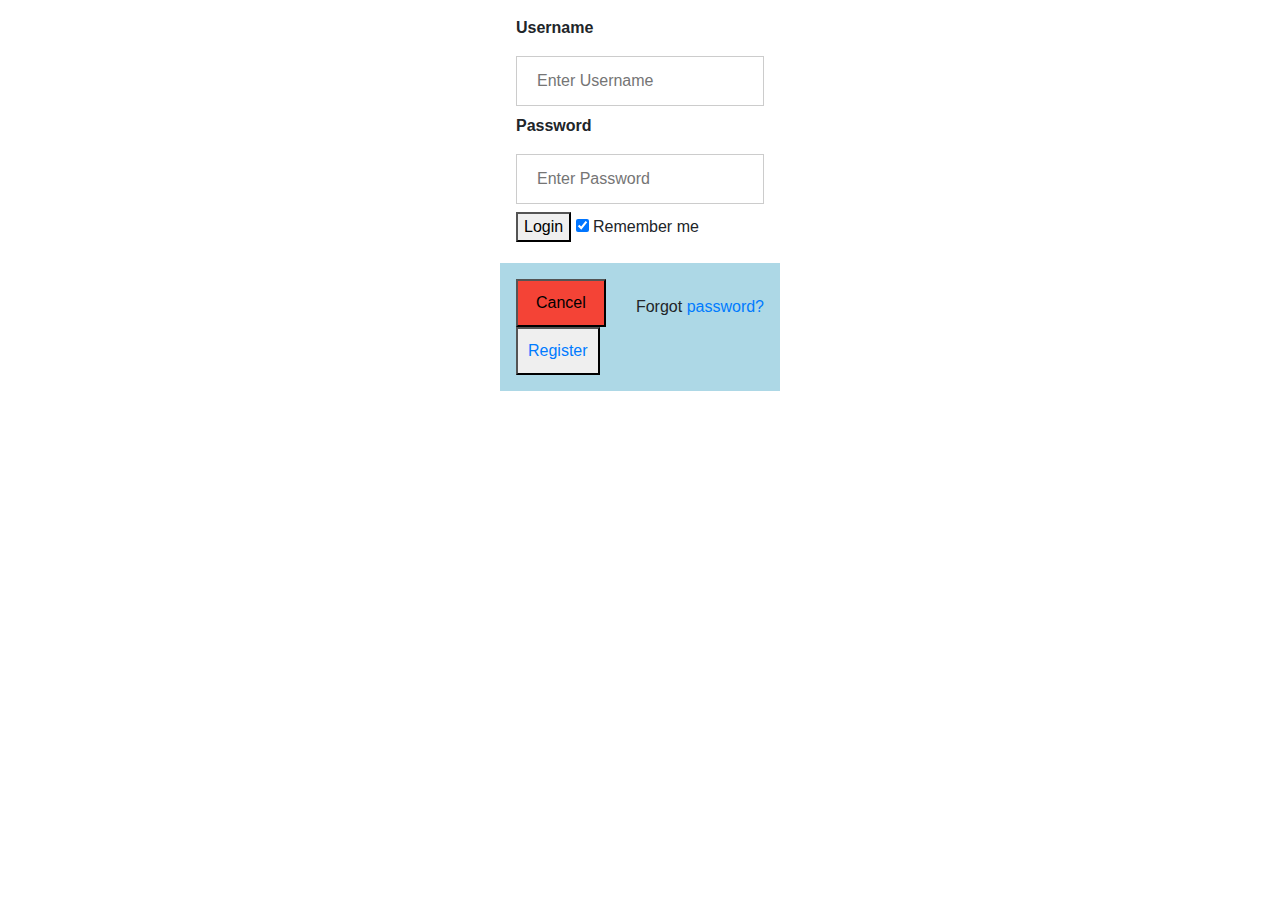
<file: application/index.html>
<!DOCTYPE html>
<html lang="en">
<head>
    <meta charset="UTF-8">
    <meta name="viewport" content="width=device-width, initial-scale=1.0">
    <meta http-equiv="X-UA-Compatible" content="ie=edge">
    <link rel="stylesheet" href="https://stackpath.bootstrapcdn.com/bootstrap/4.1.3/css/bootstrap.min.css">
    <style>
  form{
      padding-left:500px;
      padding-right:500px;
  }
  input[type=text], input[type=password] {
    width: 100%;
    padding: 12px 20px;
    margin: 8px 0;
    display: inline-block;
    border: 1px solid #ccc;
    box-sizing: border-box;
  }
  * {
          box-sizing: border-box;
        }
        
  button:first {
    background-color: rgb(76, 155, 175);
    color: white;
    padding: 14px 20px;
    margin: 8px 0;
    cursor: pointer;
    width: 100%;
}
.register{
 padding:10px;
}
button:hover {
  opacity: 0.8;
}


.cancel {
  width: auto;
  padding: 10px 18px;
  background-color: #f44336;
}
.container {
    padding: 16px;
  }
  
  span.psw {
    float: right;
    padding-top: 16px;
  }
  @media screen and (max-width: 100px) {
    span.psw {
       display: block;
       float: none;
    }
    .cancel {
       width: 100%;
    }
  }
    </style>
    <title>Document</title>
</head>
<body>
    <form>
      
        <div class="container">
          <label for="uname"><b>Username</b></label>
          <input type="text" placeholder="Enter Username" name="uname" required>
      
          <label for="psw"><b>Password</b></label>
          <input type="password" placeholder="Enter Password" name="psw" required>
      
          <button type="submit">Login</button>
          <label>
            <input type="checkbox" checked="checked" name="remember"> Remember me
          </label>
        </div>
      
        <div class="container" style="background-color:lightblue">
            <button type="button" class="cancel">Cancel</button>
            <span class="psw">Forgot <a href="#">password?</a></span>
            <button type="button" class="register"><a href="register.html">Register</a></button>
            </div>
      </form>
      
</body>
</html>
</file>
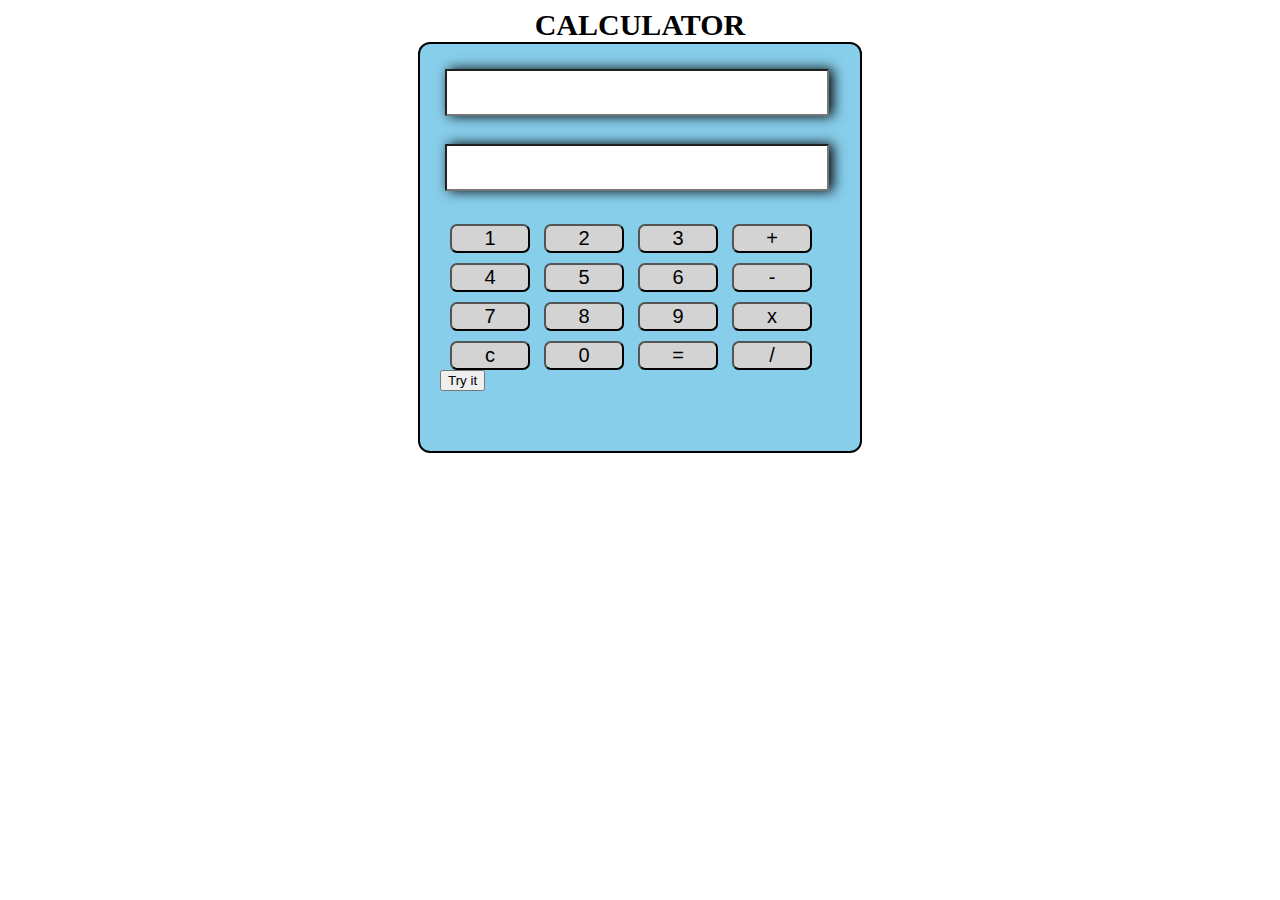
<file: calc/index.html>
<!DOCTYPE html>
<html>
    <head>
        <title>Calculator</title>
          <link rel="stylesheet" href="calc.css">
          <script>
            function myfunction()
            {
              alert("calculator");
            }
          </script>
    </head>
    <body>
     <div id="heading">
       <center>CALCULATOR</center>
       </div>
        <div id="calc-contain">
        
  
          <form name="calculator">
            
            <input type="text" name="answer"/> <br>
            <input type="text" name="result" />
            <br>
            
            <input type="button" value=" 1 " onclick="calculator.answer.value += '1'" />
            <input type="button" value=" 2 " onclick="calculator.answer.value += '2'" />
            <input type="button" value=" 3 " onclick="calculator.answer.value += '3'" />
            <input type="button" value=" + " onclick="calculator.answer.value += '+'" />
            <br/>
            
            <input type="button" value=" 4 " onclick="calculator.answer.value += '4'" />
            <input type="button" value=" 5 " onclick="calculator.answer.value += '5'" />
            <input type="button" value=" 6 " onclick="calculator.answer.value += '6'" />
            <input type="button" value=" - " onclick="calculator.answer.value += '-'" />
            </br>
          
            <input type="button" value=" 7 " onclick="calculator.answer.value += '7'" />
            <input type="button" value=" 8 " onclick="calculator.answer.value += '8'" />
            <input type="button" value=" 9 " onclick="calculator.answer.value += '9'" />
            <input type="button" value=" x " onclick="calculator.answer.value += '*'" />
            </br>
        
            <input type="button" value=" c " onclick="calculator.answer.value = ''"/>
            <input type="button" value=" 0 " onclick="calculator.answer.value += '0'" />
            <input type="button" value=" = " onclick="calculator.result.value = eval(calculator.answer.value)" onblur="calculator.result.value=''" />
            <input type="button" value=" / " onclick="calculator.answer.value += '/'" />
            </br>
               <button onclick="myFunction()">Try it</button>
          
          </form>
        </div>
    </body>
</html>
</file>
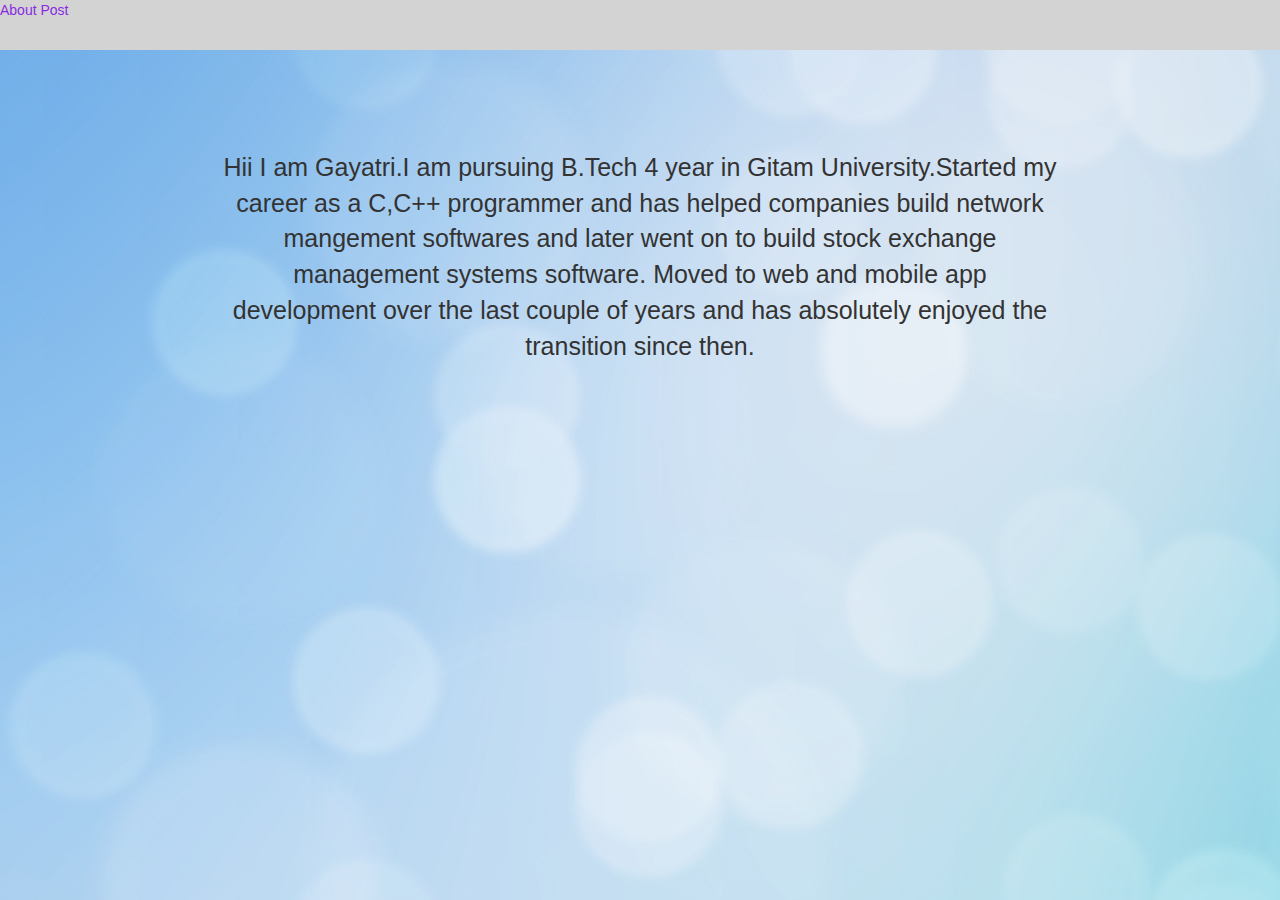
<file: virtusa/index.html>
<!DOCTYPE html>
<html lang="en">
<head>
    <meta charset="UTF-8">
    <meta name="viewport" content="width=device-width, initial-scale=1.0">
    <link rel="stylesheet" href="https://maxcdn.bootstrapcdn.com/bootstrap/3.3.7/css/bootstrap.min.css">
    <meta http-equiv="X-UA-Compatible" content="ie=edge">
    <link rel="stylesheet" href="style.css">
    <title>Document</title>
    <header>
        <a href="About.html">About</a>
 <a href="Biography.html">Post</a>

    </header>
</head>
<body>
    <div class="container">
        <div>
                Hii I am Gayatri.I am pursuing B.Tech 4 year in Gitam University.Started my career as a C,C++ programmer and has helped companies build network mangement softwares and later went on to build stock exchange management systems software. Moved to web and mobile app development over the last couple of years and has absolutely enjoyed the transition since then.
        </div>
    
     </body>
    </div>
    
</html>
</file>
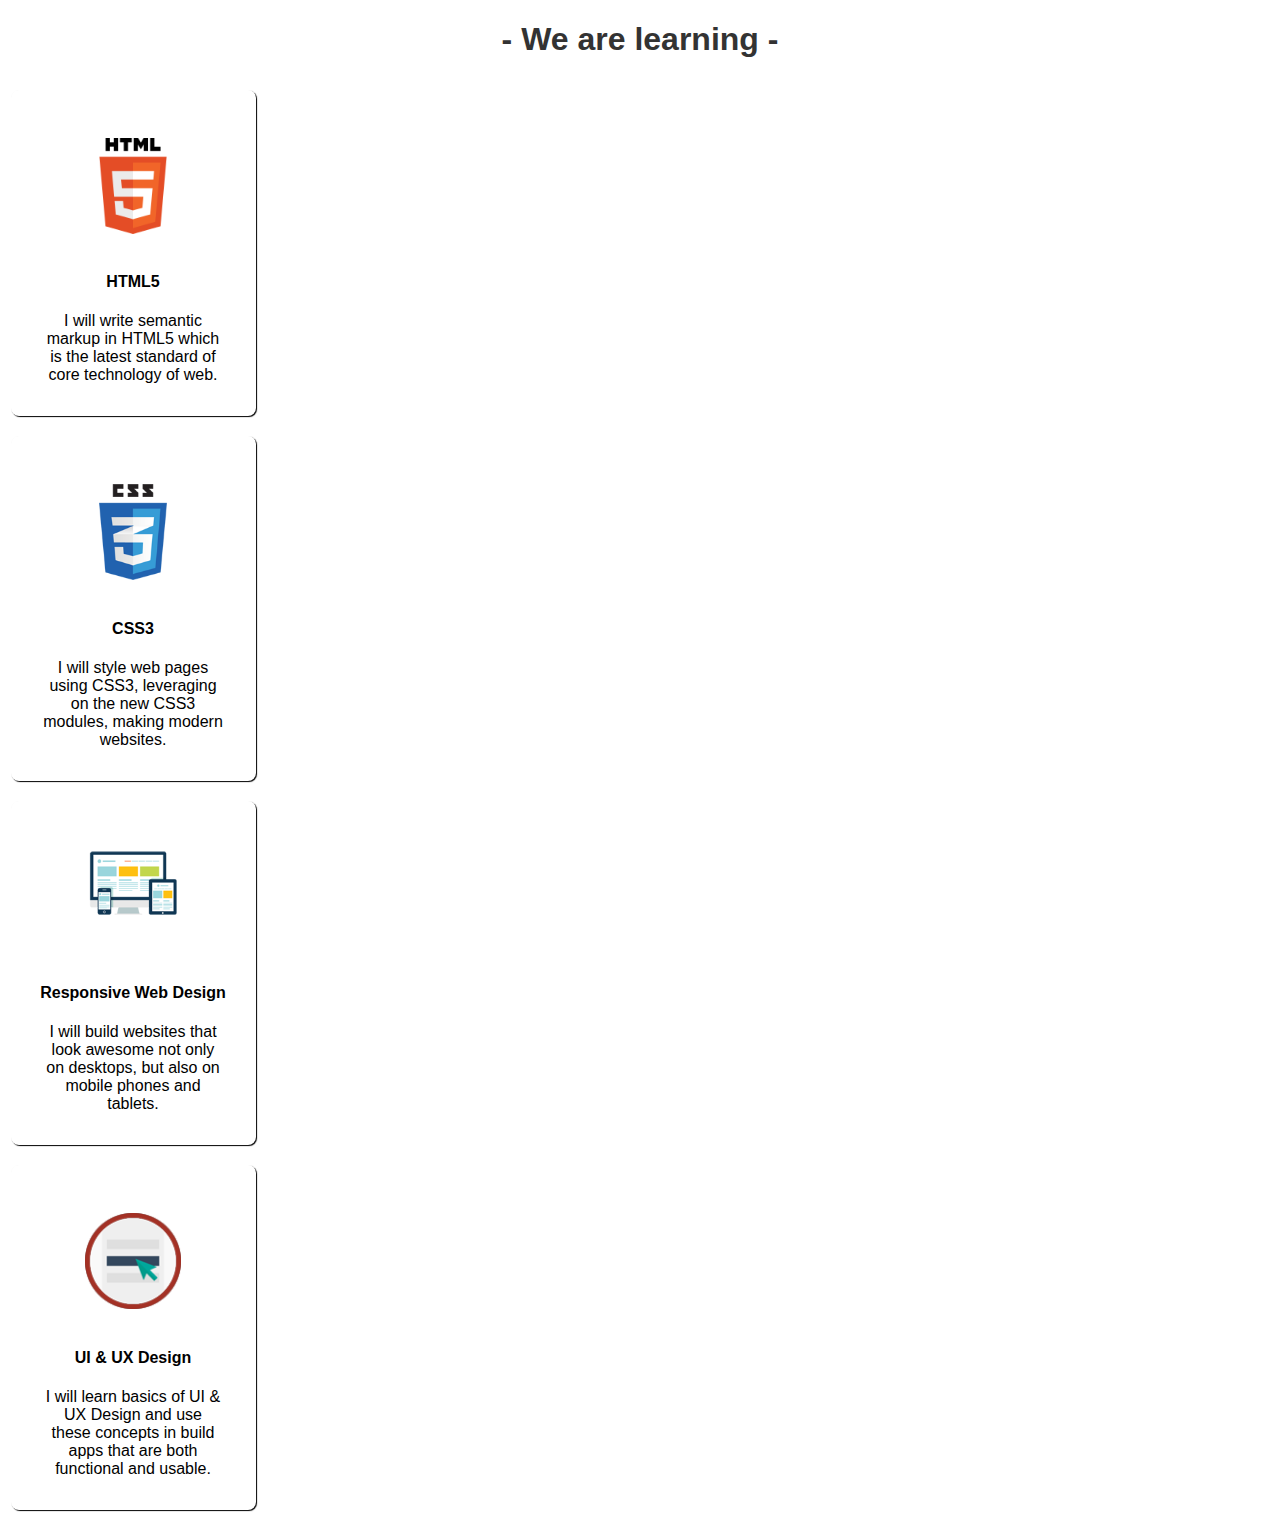
<file: web page/index.html>
<!DOCTYPE html>
<html lang="en">
<head>
    <meta charset="UTF-8">
    <meta name="viewport" content="width=device-width, initial-scale=1.0">
    <meta http-equiv="X-UA-Compatible" content="ie=edge">
    <link rel="stylesheet" href="styles/master.css">
    <title>Document</title>
</head>
<body>
    <h1>- We are learning -</h1>
    <div class="flex-container">
         
      <div class="skill-box-inner">
            <div class="skill-img-box">
              <img class="img-responsive skill-img" src="images/html.png" alt="HTML" />
            </div>
            <br>
            <h4>HTML5</h4>
            <p class="skill-description">I will write semantic markup in HTML5 which is the latest standard of core technology of web.</p>
        </div>
       

        
            <div class="skill-box-inner">
              <div class="skill-img-box">
                <img class="img-responsive skill-img" src="images/css.png" alt="CSS" />
              </div>
              <br>
              <h4>CSS3</h4>
              <p class="skill-description">I will style web pages using CSS3, leveraging on the new CSS3 modules, making modern websites.</p>
            </div>
          

            
                <div class="skill-box-inner">
                  <div class="skill-img-box">
                    <img class="img-responsive skill-img" src="images/responsive.png" alt="Responsive Web Design" />
                  </div>
                  <br>
                  <h4>Responsive Web Design</h4>
                  <p class="skill-description">I will build websites that look awesome not only on desktops, but also on mobile phones and tablets.</p>
                </div>
            
        
              
                <div class="skill-box-inner">
                  <div class="skill-img-box">
                    <img class="img-responsive skill-img" src="images/ui-ux.png" alt="UI &amp; UX Design" />
                  </div>
                  <br>
                  <h4>UI &amp; UX Design</h4>
                  <p class="skill-description">I will learn basics of UI &amp; UX Design and use these concepts in build apps that are both functional and usable.</p>
                </div>
             

      </div>
</body>
</html>
</file>
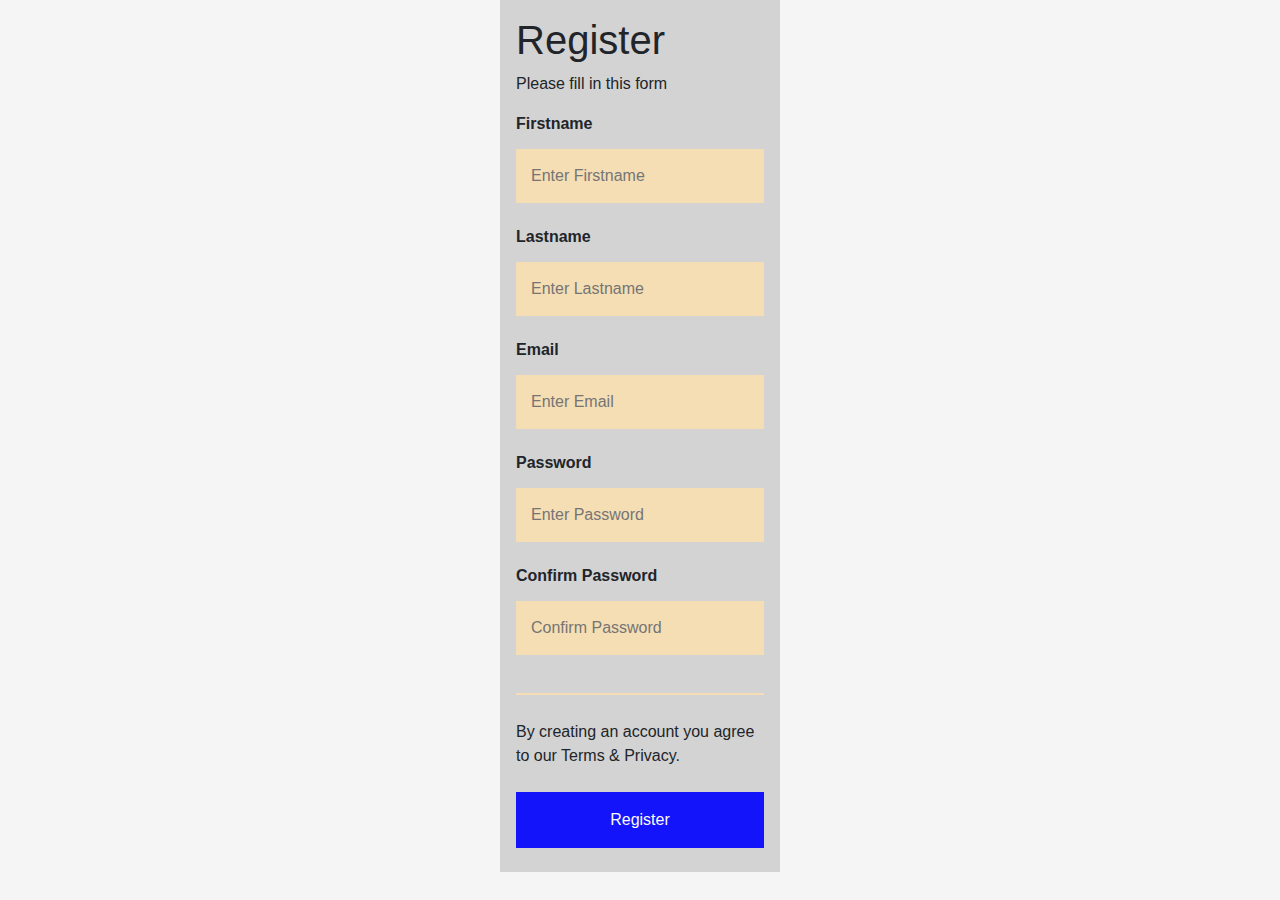
<file: application/register.html>
<!DOCTYPE html>
<html lang="en">
<head>
    <meta charset="UTF-8">
    <meta name="viewport" content="width=device-width, initial-scale=1.0">
    <meta http-equiv="X-UA-Compatible" content="ie=edge">
    <title>Document</title>
    <link rel="stylesheet" href="https://stackpath.bootstrapcdn.com/bootstrap/4.1.3/css/bootstrap.min.css">
    <style>
        form{
            padding-left:500px;
            padding-right:500px;
        }
        body {
          font-family: Arial;
          background-color:whitesmoke;
        }
        
        * {
          box-sizing: border-box;
        }
        
        
        .container {
          padding: 16px;
          background-color:lightgrey;
        }
        
        input[type=text], input[type=password] {
          width: 100%;
          padding: 15px;
          margin: 5px 0 22px 0;
          display: inline-block;
          border: none;
          background: wheat;
}

input[type=text]:focus, input[type=password]:focus {
  background-color:lavenderblush;
  outline: none;
}


hr {
  border: 1px solid wheat;
  margin-bottom: 25px;
}


.registerbtn {
  background-color:blue;
  color: white;
  padding: 16px 20px;
  margin: 8px 0;
  border: none;
  cursor: pointer;
  width: 100%;
  opacity: 0.9;
}

.registerbtn:hover {
  opacity: 1;
}
</style>
</head>
<body>
    <form>
        <div class="container">
          <h1>Register</h1>
          <p>Please fill in this form</p>
          <label for="fname"><b>Firstname</b></label>
          <input type="text" placeholder="Enter Firstname" name="fname" required>

          <label for="lname"><b>Lastname</b></label>
          <input type="text" placeholder="Enter Lastname" name="lname" required>
      
          <label for="email"><b>Email</b></label>
          <input type="text" placeholder="Enter Email" name="email" required>
      
          <label for="psw"><b>Password</b></label>
          <input type="password" placeholder="Enter Password" name="psw" required>
      
          <label for="psw-repeat"><b>Confirm Password</b></label>
          <input type="password" placeholder="Confirm Password" name="psw-repeat" required>
          <hr>
          <p>By creating an account you agree to our Terms & Privacy.</p>
      
          <button type="submit" class="registerbtn">Register</button>
        </div>
      </form>
</body>
</html>
</file>
<file: calc/calc.css>
#calc-contain{
    position: relative;
    width: 400px;
    border: 2px solid black;
    border-radius: 12px;
    margin: 0px auto;
    padding: 20px 20px 60px 20px;
    background-color:skyblue;
  }
  #heading
  {
    font-weight:900;
    font-size:30px;
  }
input[type=button] {
  background: lightGray;
  width: 20%;
  font-size: 20px;
  font-style:normal;
  border-radius: 7px;
  margin-left: 10px;
  margin-top: 10px;
}
input[type=button]:active {
  background-color:yellowgreen;
  box-shadow: 0 5px gray;
  
}
input[type=button]:hover {
  background-color:orange;
  color: white;
}

input[type = text] {
  position: relative;
  display: block;
  width: 90%;
  margin: 5px;
  font-size: 20px;
  padding: 10px;
  box-shadow: 4px 0px 12px black;
}
</file>
<file: virtusa/style.css>
div
{
    font-style: normal;
    font-size:25px;
    text-align:center;
    padding-top: 50px;
    padding-right: 150px;
    padding-bottom: 50px;
    padding-left: 150px;
    
}
a{
    text-decoration:none;
    color:blueviolet;
}
header{
    background-color:lightgrey;
    height:50px;
}
body
{
    background-image: url("background.jpg");
}
</file>
<file: web page/styles/master.css>
h1 {
  text-align: center;
  color: #333;
}

p {
  margin: 1em;
  top: 0em;
}

.flex-container {
  display: flex;
  max-width: 250px;
  flex-flow: row wrap;
  
  
}
.skill-box-inner {
  background-color: #fff;
  border-radius:8px;
  height:92%;
  width:98%;
  margin: auto;
  margin-top: 4%;
  margin-bottom: 4%;
  text-align: center;
  transition: 0.5s;
  padding: 1em;
  box-shadow: 1px 1px 1px;
  opacity:1;
}

.skill-box-inner:hover {
  box-shadow: 5px 5px 5px;
}


.skill-box-animation{
  opacity: 1;
}

.skill-img-box {
  width: 6em;
  height: 6em;
  margin: 0 auto;
  animation: fadeIn 2s ease 0s 1 normal;
}

.skill-img {
  max-width: 6em;
  max-height: 6em;
  width: auto;
  height: auto;
  display: block;
  /*position: absolute;*/
  top: 0;
  left: 0;
  right: 0;
  margin: 2em auto;
}

.body-bgcolor {
  background:grey;
}

* {
  font-family: 'Lato', sans-serif;
  box-sizing: border-box;
  -webkit-box-sizing: border-box;
     -moz-box-sizing: border-box;
          box-sizing: border-box;
}


@media screen and (max-width: 729px){
  .skill-description {
    display: none;
  }
}
</file>
